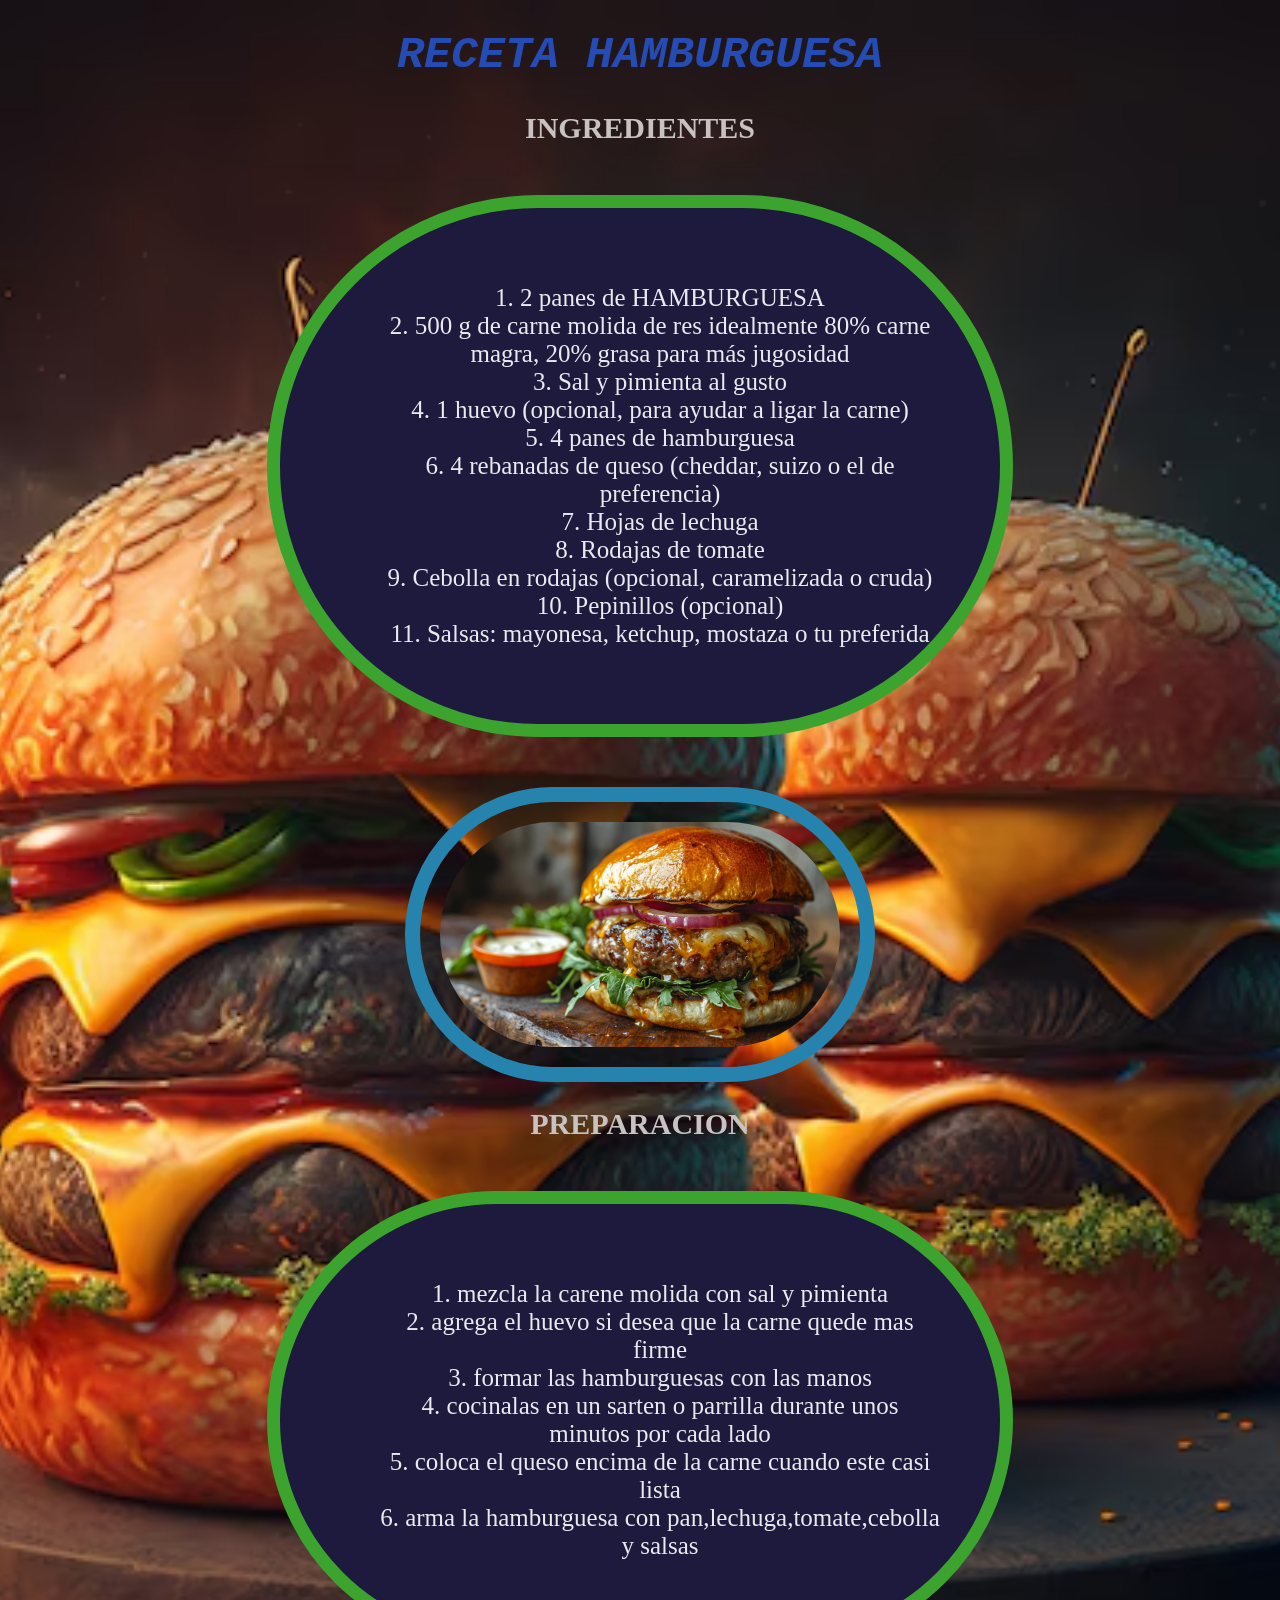
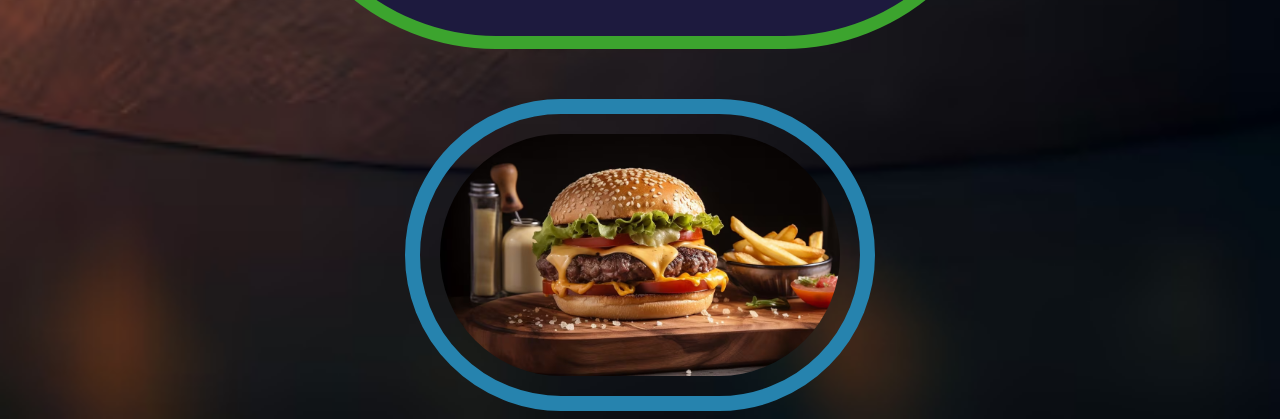
<file: hamburger.html>
<!DOCTYPE html>
<html lang="en">
<head>
    <meta charset="UTF-8">
    <meta name="viewport" content="width=device-width, initial-scale=1.0">
    <title>HAMBURGUESA</title>

<link rel="stylesheet" href="style.css">

</head>
<body>
 
<h1>RECETA HAMBURGUESA</h1>

<h2>INGREDIENTES</h2>
<center>
<div>
<ol>
<li>2 panes de HAMBURGUESA</li>
<li>500 g de carne molida de res idealmente 80% carne magra, 20% grasa para más jugosidad</li>
<li>Sal y pimienta al gusto</li>
<li>1 huevo (opcional, para ayudar a ligar la carne)</li>
<li>4 panes de hamburguesa</li>
<li>4 rebanadas de queso (cheddar, suizo o el de preferencia)</li>
<li>Hojas de lechuga</li>
<li>Rodajas de tomate</li>
<li>Cebolla en rodajas (opcional, caramelizada o cruda)</li>
<li>Pepinillos (opcional)</li>
<li>Salsas: mayonesa, ketchup, mostaza o tu preferida</li>
</ol>
</div>
</center>
<img src="hamburguesa.jpg">

<h2>PREPARACION</h2>
<center>
<div>
<ol>
<li>mezcla la carene molida con sal y pimienta</li>
<li>agrega el huevo si desea que la carne quede mas firme</li>
<li>formar las hamburguesas con las manos</li>
<li>cocinalas en un sarten o parrilla durante unos minutos por cada lado</li>
<li>coloca el queso encima de la carne cuando este casi lista</li>
<li>arma la hamburguesa con pan,lechuga,tomate,cebolla y salsas</li>
</ol>
</div>
</center>
<img src="HAMBURGUESA.avif" alt="HAMBURGUESA" width="400"


</body>
</html>
</file>
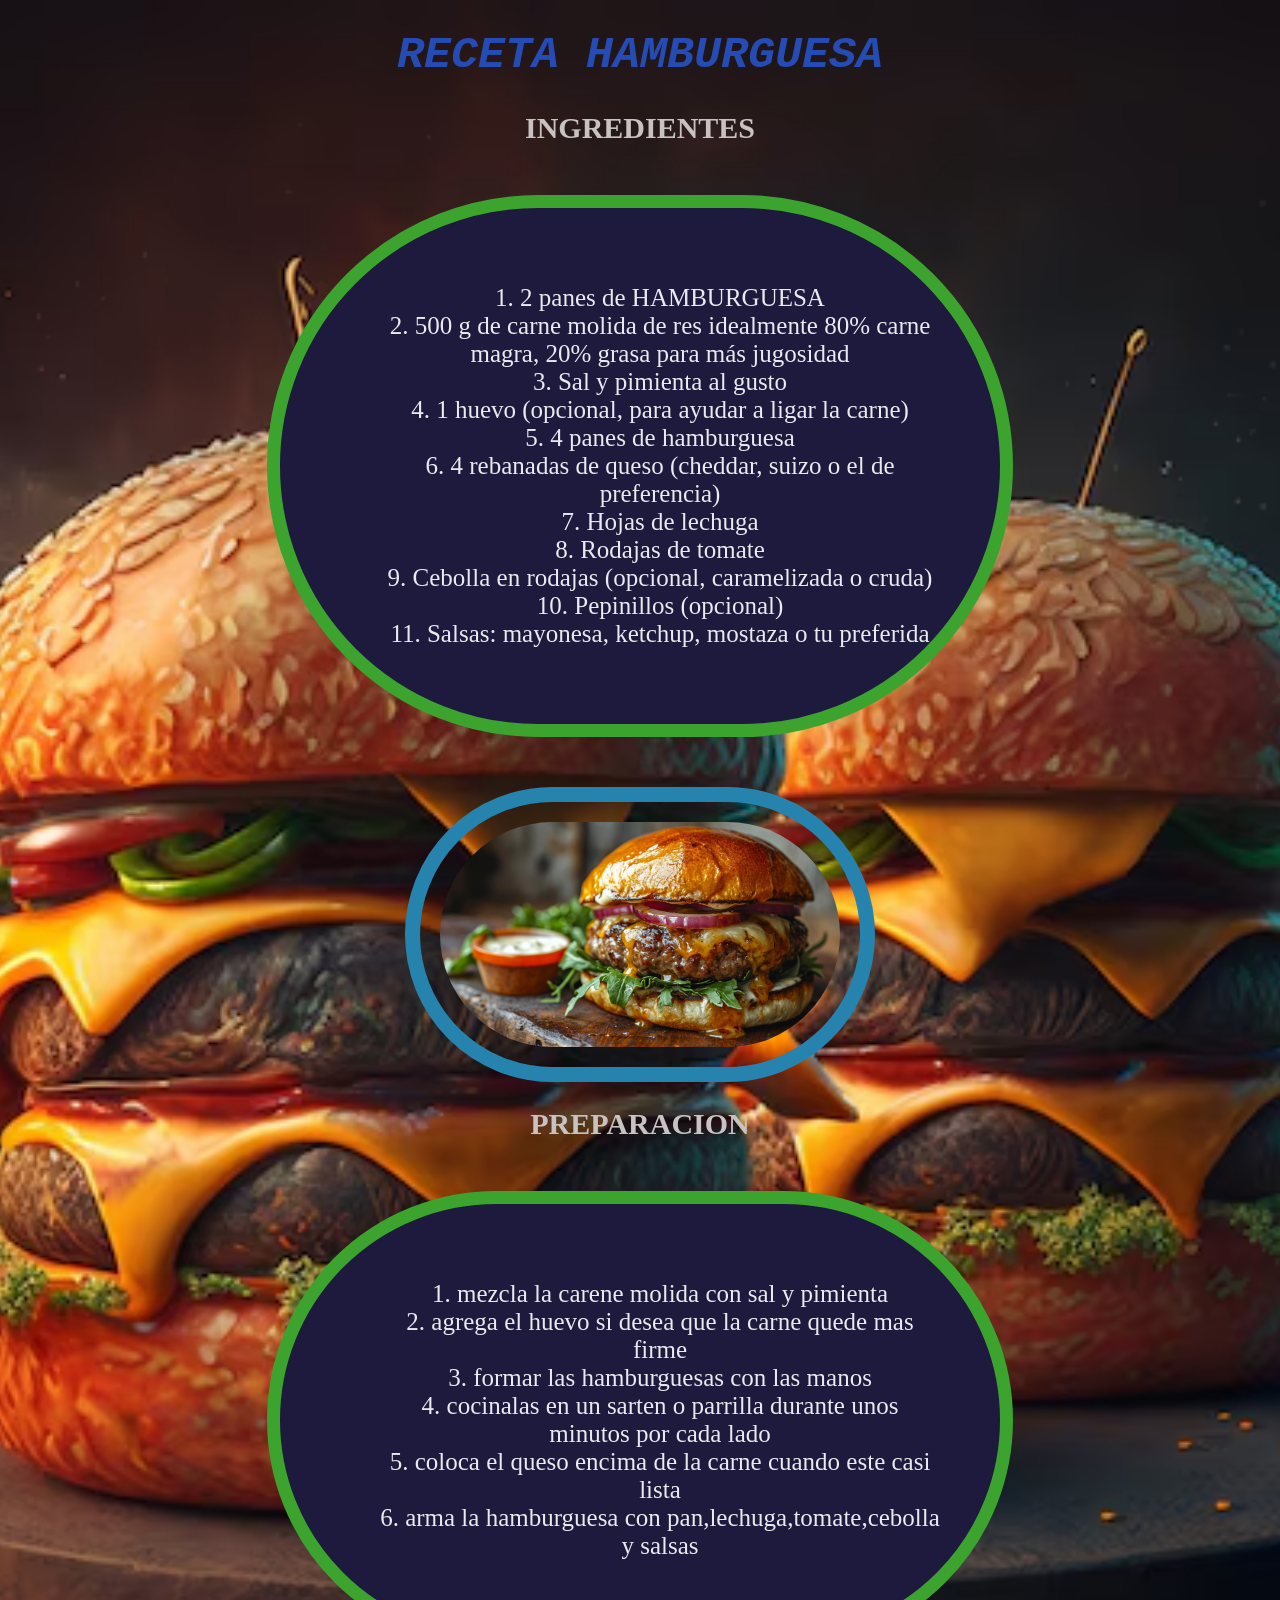
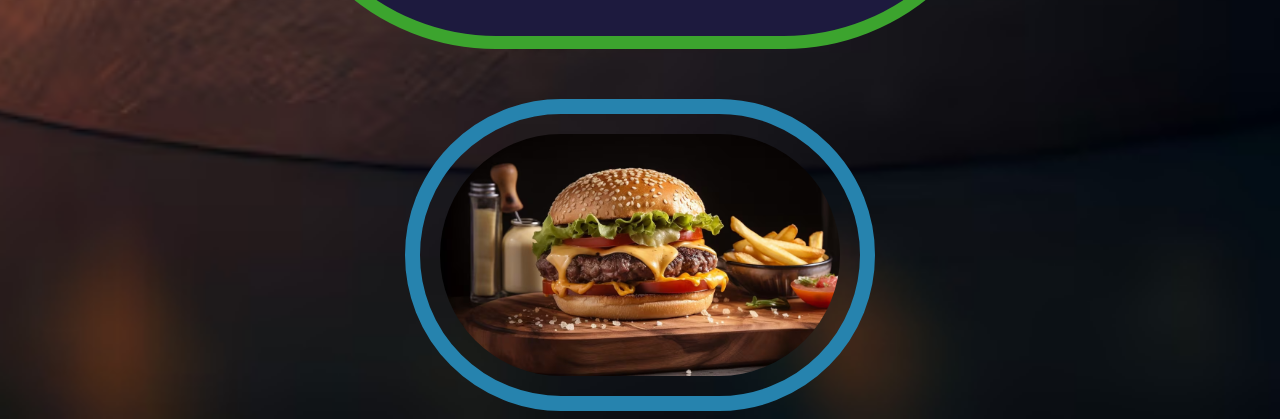
<file: hamburguesas.html>
<!DOCTYPE html>
<html lang="en">
<head>
    <meta charset="UTF-8">
    <meta name="viewport" content="width=device-width, initial-scale=1.0">
    <title>HAMBURGUESA</title>

<link rel="stylesheet" href="style.css">

</head>
<body>
 
<h1>RECETA HAMBURGUESA</h1>

<h2>INGREDIENTES</h2>
<center>
<div>
<ol>
<li>2 panes de HAMBURGUESA</li>
<li>500 g de carne molida de res idealmente 80% carne magra, 20% grasa para más jugosidad</li>
<li>Sal y pimienta al gusto</li>
<li>1 huevo (opcional, para ayudar a ligar la carne)</li>
<li>4 panes de hamburguesa</li>
<li>4 rebanadas de queso (cheddar, suizo o el de preferencia)</li>
<li>Hojas de lechuga</li>
<li>Rodajas de tomate</li>
<li>Cebolla en rodajas (opcional, caramelizada o cruda)</li>
<li>Pepinillos (opcional)</li>
<li>Salsas: mayonesa, ketchup, mostaza o tu preferida</li>
</ol>
</div>
</center>
<img src="hamburguesa.jpg">

<h2>PREPARACION</h2>
<center>
<div>
<ol>
<li>mezcla la carene molida con sal y pimienta</li>
<li>agrega el huevo si desea que la carne quede mas firme</li>
<li>formar las hamburguesas con las manos</li>
<li>cocinalas en un sarten o parrilla durante unos minutos por cada lado</li>
<li>coloca el queso encima de la carne cuando este casi lista</li>
<li>arma la hamburguesa con pan,lechuga,tomate,cebolla y salsas</li>
</ol>
</div>
</center>
<img src="HAMBURGUESA.avif" alt="HAMBURGUESA" width="400"


</body>
</html>
</file>
<file: style.css>
body{
    
    
    background-image: url(fondo.avif);
    background-repeat: no-repeat;
    background-position: center;
    background-size: cover;
}

h1{
    
    text-align: center;
color: rgb(37, 75, 180);
font-family:Courier;
font-style: oblique;
font-weight: 900;
font-size: 45px
}
h2{
text-align: center;
color: rgb(200, 194, 194);
font-size: 30px

}

ol{
text-align: center;
list-style-position: inside;
color: rgb(231, 235, 238);
}

li{
font-size: 25px
}

div{

width: 600px;
border: 13px solid rgb(60, 164, 46);
background-color: rgb(29, 26, 62);
padding: 60px;
margin: 50px;
border-radius: 567px;
}

img{
    border: 15px solid rgb(38, 131, 174) ;
    border-radius: 500px;
    width: 400px;
    padding: 20px;
display: block;
    margin: auto;


}
</file>
